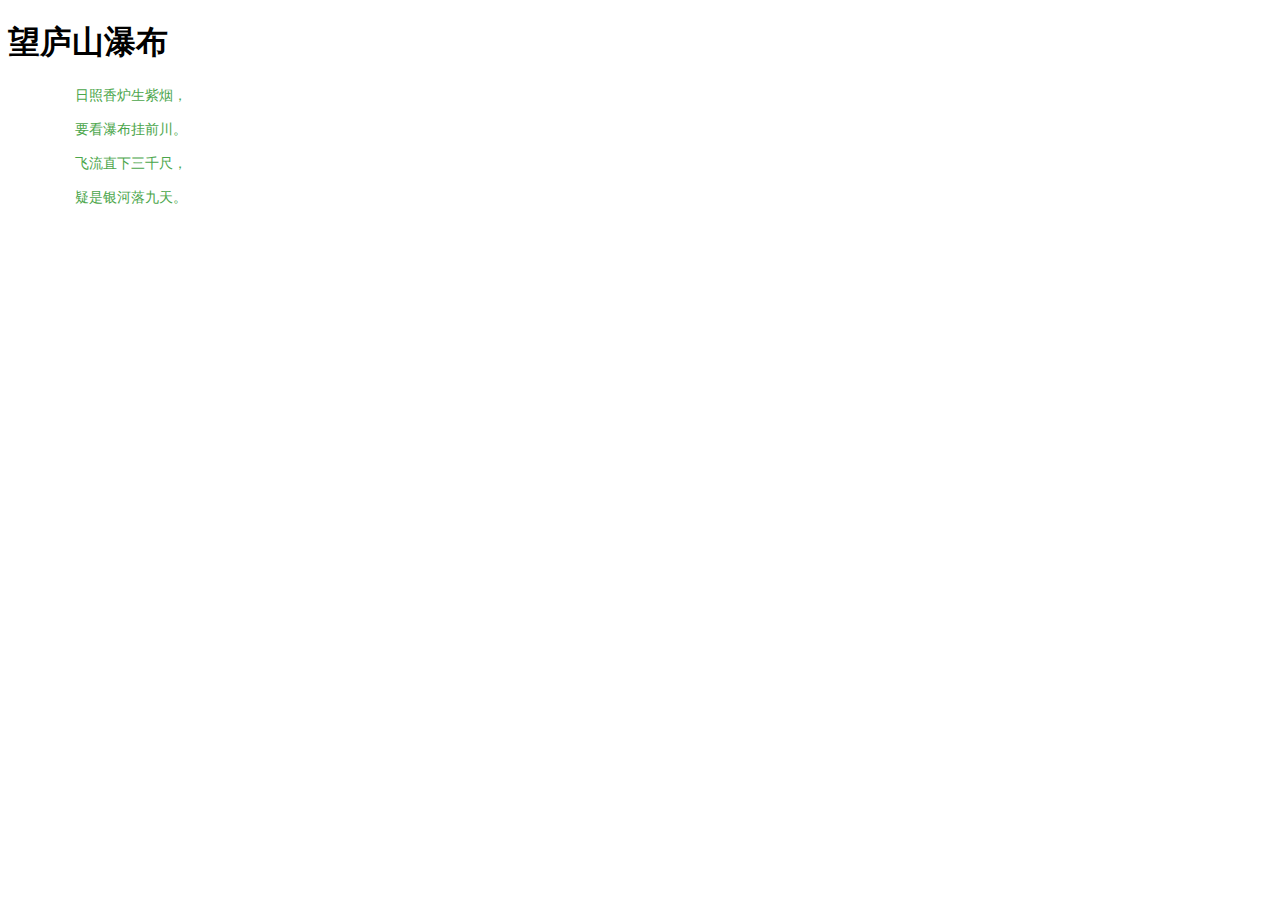
<file: 0720/falls.html>
<!DOCTYPE html>
<html>
	<head>
		<meta charset="UTF-8">
		<title></title>
		<style type="text/css">
			pre{
				color: rgb(75,166,75);
				font-size: 14px;
			}
		</style>
	</head>
	<body>
		<h1>望庐山瀑布</h1>
		<pre>
	日照香炉生紫烟，
			
	要看瀑布挂前川。
			
	飞流直下三千尺，
			
	疑是银河落九天。
		</pre>
	</body>
</html>
</file>
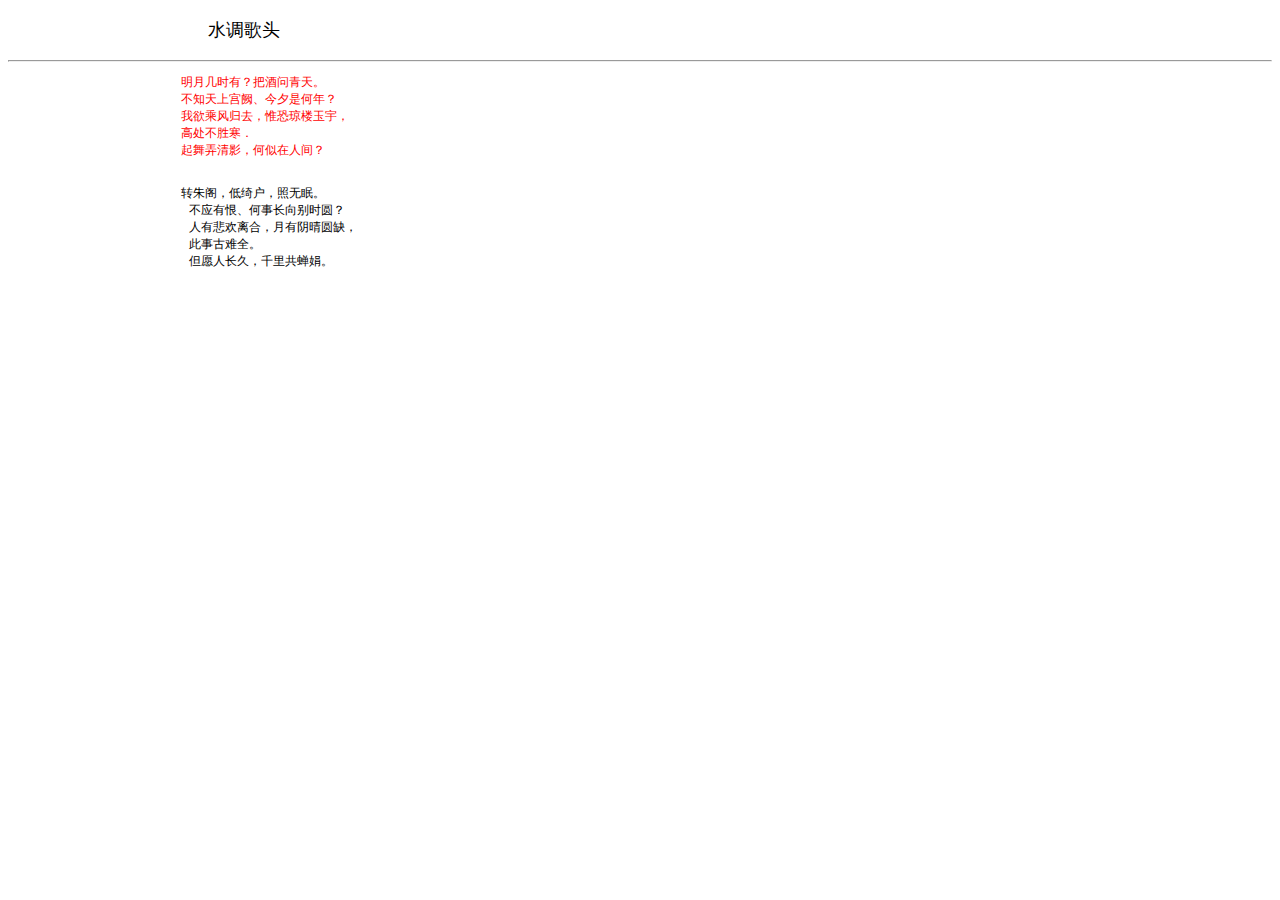
<file: 0720/PreludeToWaterMelody.html>
<!DOCTYPE html>
<html>
	<head>
		<meta charset="UTF-8">
		<title>水调歌头</title>
		<style type="text/css">
			p{
				text-indent: 200px;
				font-size: 18px;
			}
			.pre1{
				color: rgb(255,0,0);
			}
			pre{
				font-size: 12px;
			}
		</style>
	</head>
	<body>
		<p>水调歌头</p>
		<hr />
		<pre class="pre1">
			明月几时有？把酒问青天。
			不知天上宫阙、今夕是何年？
			我欲乘风归去，惟恐琼楼玉宇，
			高处不胜寒．
			起舞弄清影，何似在人间？ 
		</pre>
		<pre>
			转朱阁，低绮户，照无眠。
			 不应有恨、何事长向别时圆？
			 人有悲欢离合，月有阴晴圆缺，
			 此事古难全。
			 但愿人长久，千里共蝉娟。
		</pre>
	</body>
</html>
</file>
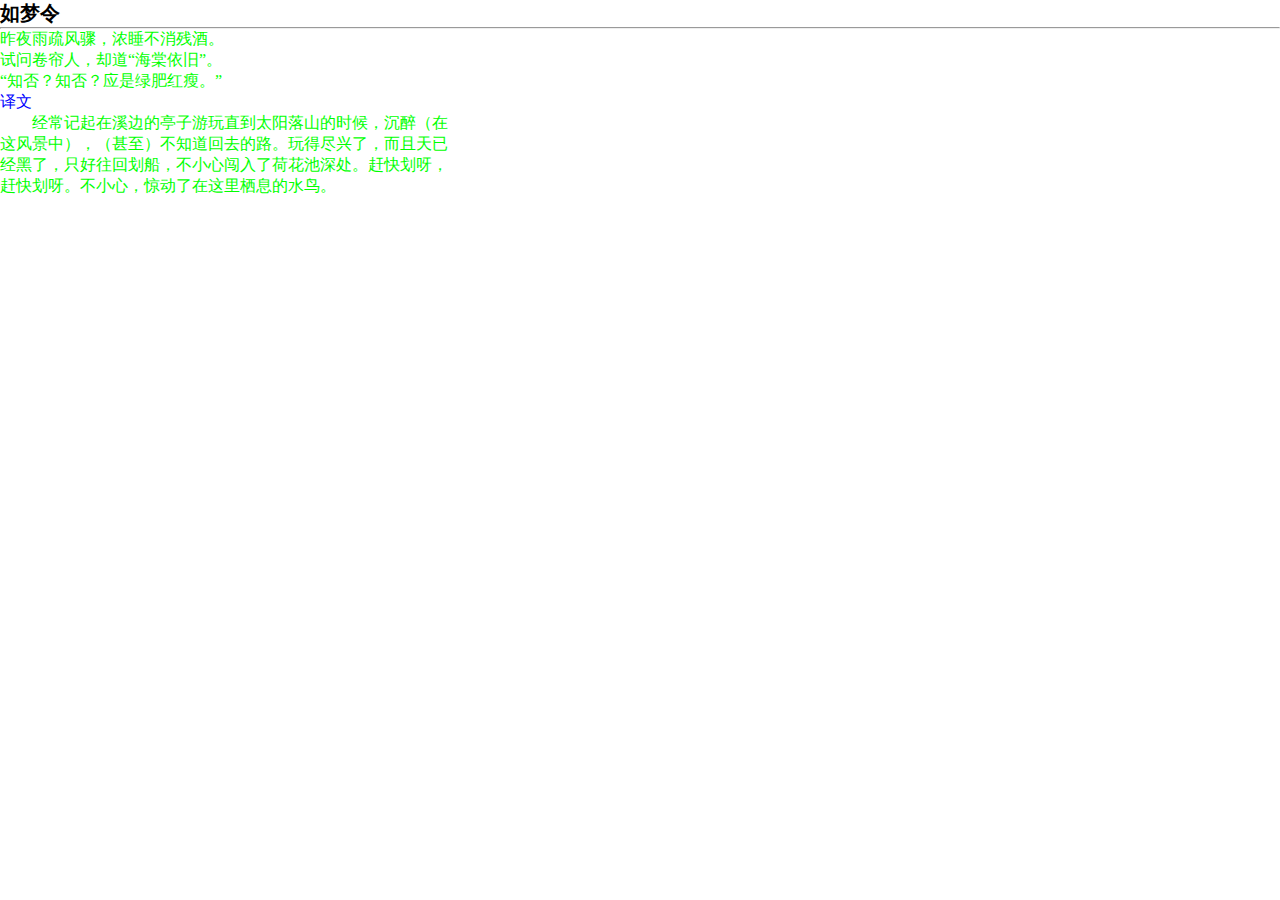
<file: 0720/RuMengLin.html>
<!DOCTYPE html>
<html>
	<head>
		<meta charset="UTF-8">
		<title>如梦令</title>
		<style type="text/css">
			*{
				margin: 0;
				padding: 0;
			}
			h1{
				font-size: 20px;
			}
			p{
				font-size: 16px;
				color: rgb(0,255,0);
			}
			.p1{
				text-indent: 32px;
				width: 450px;
			}
			#p1{
				color: rgb(0,0,255);
			}
		</style>
	</head>
	<body>
		<h1>如梦令</h1>
		<hr />
		<p>昨夜雨疏风骤，浓睡不消残酒。</p>
		<p>试问卷帘人，却道“海棠依旧”。</p>
		<p>“知否？知否？应是绿肥红瘦。”</p>
		<p id="p1">译文</p>
		<p class="p1">经常记起在溪边的亭子游玩直到太阳落山的时候，沉醉（在这风景中），（甚至）不知道回去的路。玩得尽兴了，而且天已经黑了，只好往回划船，不小心闯入了荷花池深处。赶快划呀，赶快划呀。不小心，惊动了在这里栖息的水鸟。</p>
	</body>
</html>
</file>
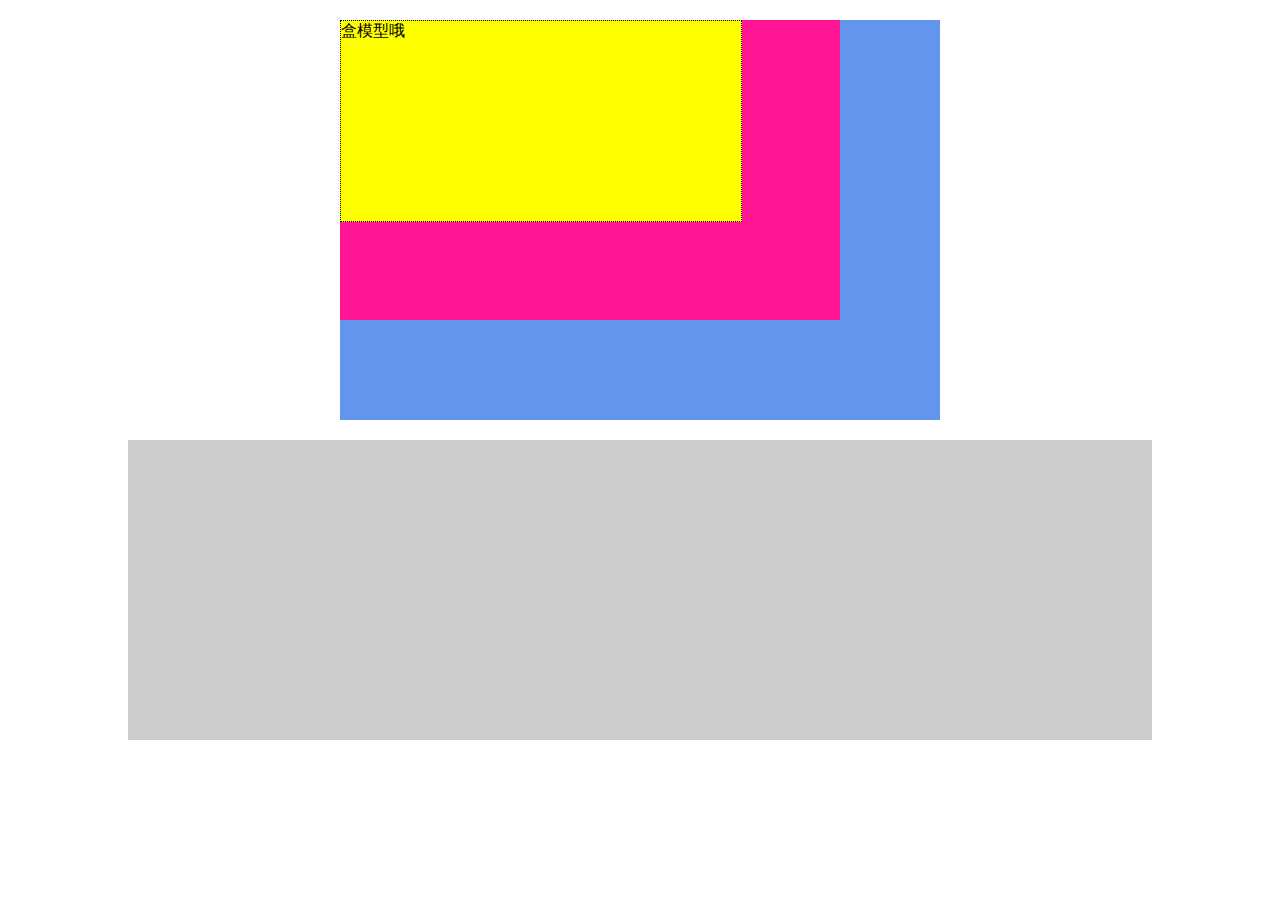
<file: 0721/box.html>
<!DOCTYPE html>
<html>
	<head>
		<meta charset="UTF-8">
		<title>盒子模型</title>
		<style type="text/css">
			*{
				margin: 0;
				padding: 0;
			}
			.box1{
				width: 600px;
				height: 400px;
				background: #6495ED;
				margin: 20px auto;
				
			}
			.box2{
				width: 500px;
				height: 300px;
				background: #FF1493;
			}
			.box3{
				width: 400px;
				height: 200px;
				background: #FFFF00;
				border: 1px dotted #000000;
			}
			.div1{
				min-width: 960px;
				max-width: 1024px;
				height: 300px;
				background: #CCCCCC;
				margin: 0 auto;
			}
		</style>
	</head>
	<body>
		<div class="box1">
			<div class="box2">
				<div class="box3">盒模型哦</div>
			</div>
		</div>
		<div class="div1"></div>
	</body>
</html>
</file>
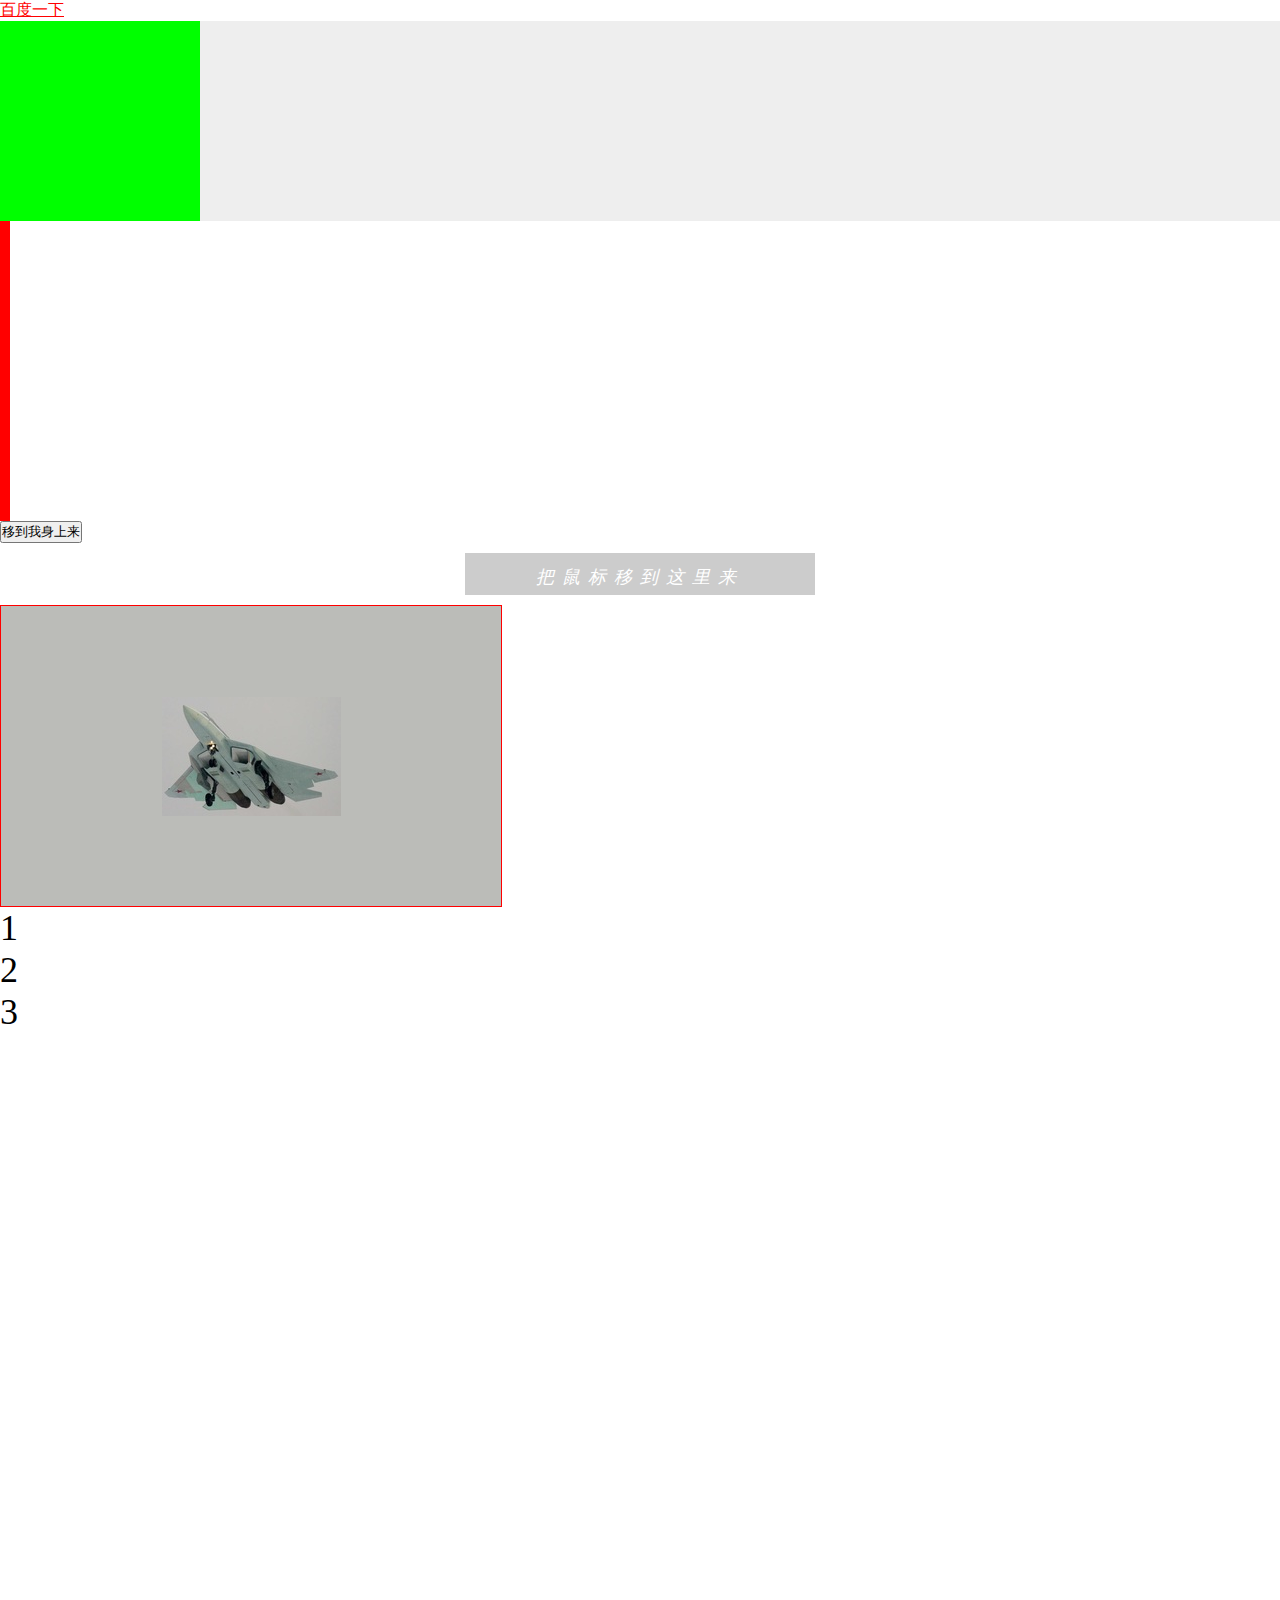
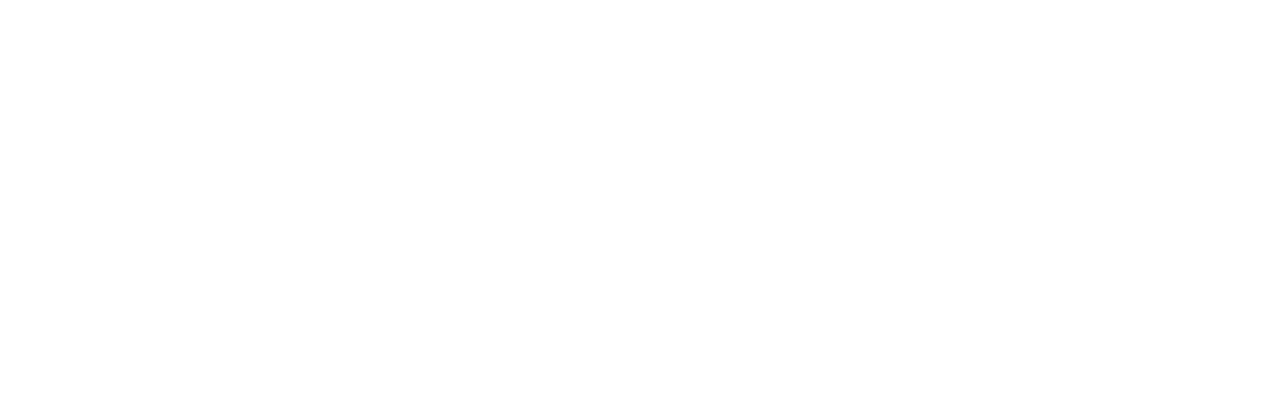
<file: 0721/hover.html>
<!DOCTYPE html>
<html>
	<head>
		<meta charset="UTF-8">
		<title>hover伪类</title>
		<link rel="stylesheet" type="text/css" href="../css/0721/hover.css"/>
	</head>
	<body>
		<a href="http://www.baidu.com" target="_blank">百度一下</a>
		<div class="box">
			<div class="cnt-box"></div>
		</div>
		<div class="side-nav"></div>
		<button>移到我身上来</button>
		<p class="p1">把鼠标移到这里来</p>
		<div id="div1"></div>
		<ul>
			<li>1</li>
			<li>2</li>
			<li>3</li>
		</ul>
		
	</body>
</html>
</file>
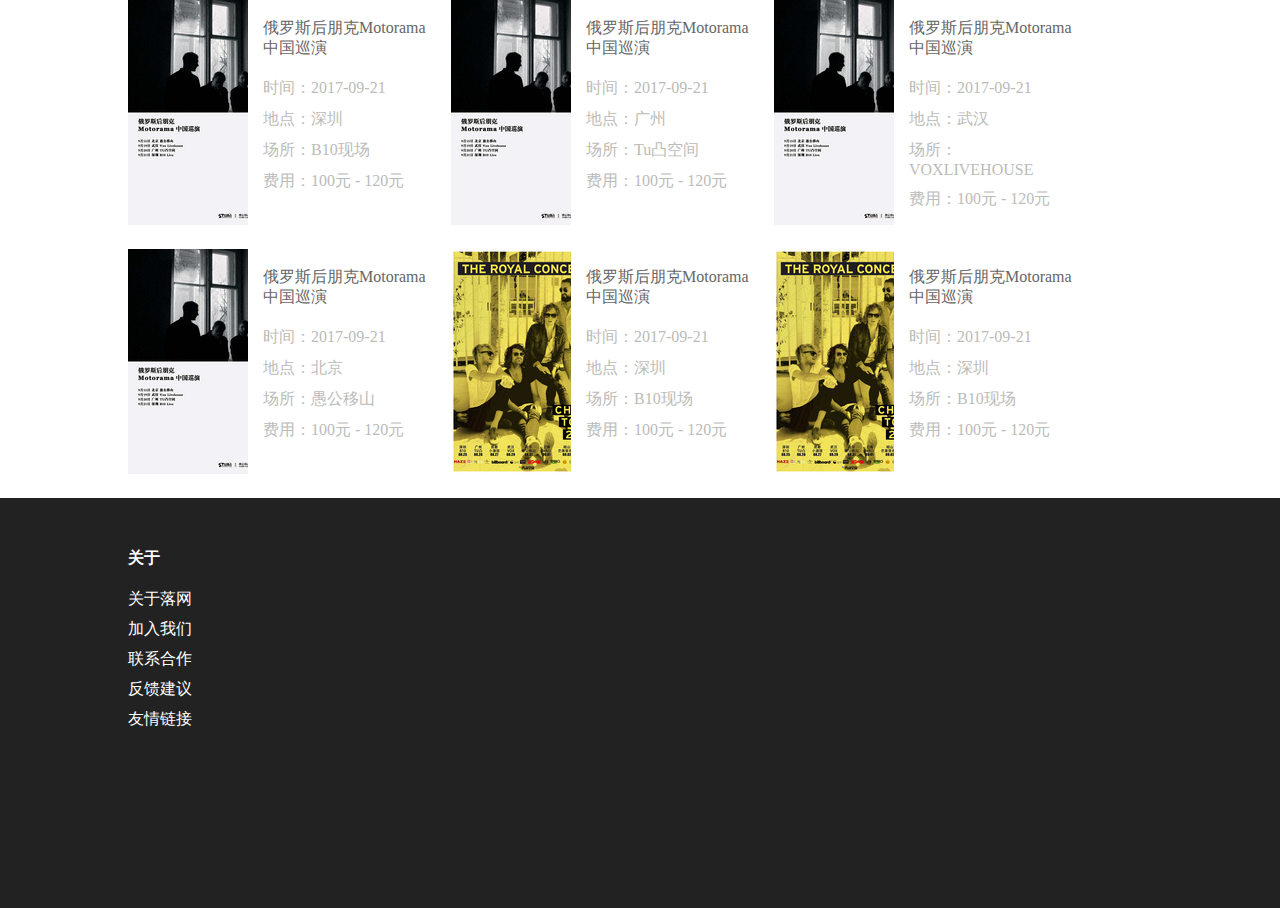
<file: 0721/practice.html>
<!DOCTYPE html>
<html>
	<head>
		<meta charset="UTF-8">
		<title>布局</title>
		<link rel="stylesheet" type="text/css" href="../css/0721/luo.css"/>
	</head>
	<body>
		<div class="bigBox">
		<div class="boxFather">
			<a href="javaScript:;"  class="page">
				<img alt="俄罗斯后朋克Motorama中国巡演" src="../img/12.jpg"/>
			</a>
			<div class="boxSon">
				<a href="javascript:;" title="俄罗斯后朋克Motorama中国巡演">俄罗斯后朋克Motorama中国巡演</a>
				<p>时间：2017-09-21</p>
				<p>地点：深圳</p>
				<p>场所：B10现场</p>
				<p>费用：100元 - 120元</p>
			</div>
		</div>
		<div class="boxFather">
			<a href="javaScript:;"  class="page">
				<img alt="俄罗斯后朋克Motorama中国巡演" src="../img/12.jpg"/>
			</a>
			<div class="boxSon">
				<a href="javascript:;" title="俄罗斯后朋克Motorama中国巡演">俄罗斯后朋克Motorama中国巡演</a>
				<p>时间：2017-09-21</p>
				<p>地点：广州</p>
				<p>场所：Tu凸空间</p>
				<p>费用：100元 - 120元</p>
			</div>
		</div>
		<div class="boxFather">
			<a href="javaScript:;"  class="page">
				<img alt="俄罗斯后朋克Motorama中国巡演" src="../img/12.jpg"/>
			</a>
			<div class="boxSon">
				<a href="javascript:;" title="俄罗斯后朋克Motorama中国巡演">俄罗斯后朋克Motorama中国巡演</a>
				<p>时间：2017-09-21</p>
				<p>地点：武汉</p>
				<p>场所：VOXLIVEHOUSE</p>
				<p>费用：100元 - 120元</p>
			</div>
		</div>
		<div class="boxFather">
			<a href="javaScript:;"  class="page">
				<img alt="俄罗斯后朋克Motorama中国巡演" src="../img/12.jpg"/>
			</a>
			<div class="boxSon">
				<a href="javascript:;" title="俄罗斯后朋克Motorama中国巡演">俄罗斯后朋克Motorama中国巡演</a>
				<p>时间：2017-09-21</p>
				<p>地点：北京</p>
				<p>场所：愚公移山</p>
				<p>费用：100元 - 120元</p>
			</div>
		</div>
		<div class="boxFather">
			<a href="javaScript:;"  class="page">
				<img alt="俄罗斯后朋克Motorama中国巡演" src="../img/3.jpg"/>
			</a>
			<div class="boxSon">
				<a href="javascript:;" title="俄罗斯后朋克Motorama中国巡演">俄罗斯后朋克Motorama中国巡演</a>
				<p>时间：2017-09-21</p>
				<p>地点：深圳</p>
				<p>场所：B10现场</p>
				<p>费用：100元 - 120元</p>
			</div>
		</div>
		<div class="boxFather">
			<a href="javaScript:;"  class="page">
				<img alt="俄罗斯后朋克Motorama中国巡演" src="../img/3.jpg"/>
			</a>
			<div class="boxSon">
				<a href="javascript:;" title="俄罗斯后朋克Motorama中国巡演">俄罗斯后朋克Motorama中国巡演</a>
				<p>时间：2017-09-21</p>
				<p>地点：深圳</p>
				<p>场所：B10现场</p>
				<p>费用：100元 - 120元</p>
			</div>
		</div>
		</div><!--大盒子-->
		
		<!--foot-->
		<div class="footer">
			<div class="footS">
				<div class="fl">
					<h4>关于</h4>
					<p>关于落网</p>
					<p>加入我们</p>
					<p>联系合作</p>
					<p>反馈建议</p>
					<p>友情链接</p>
				</div>
				<div class="mid"></div>
				<div class="fr"></div>
			</div>
		</div>
	</body>
</html>
</file>
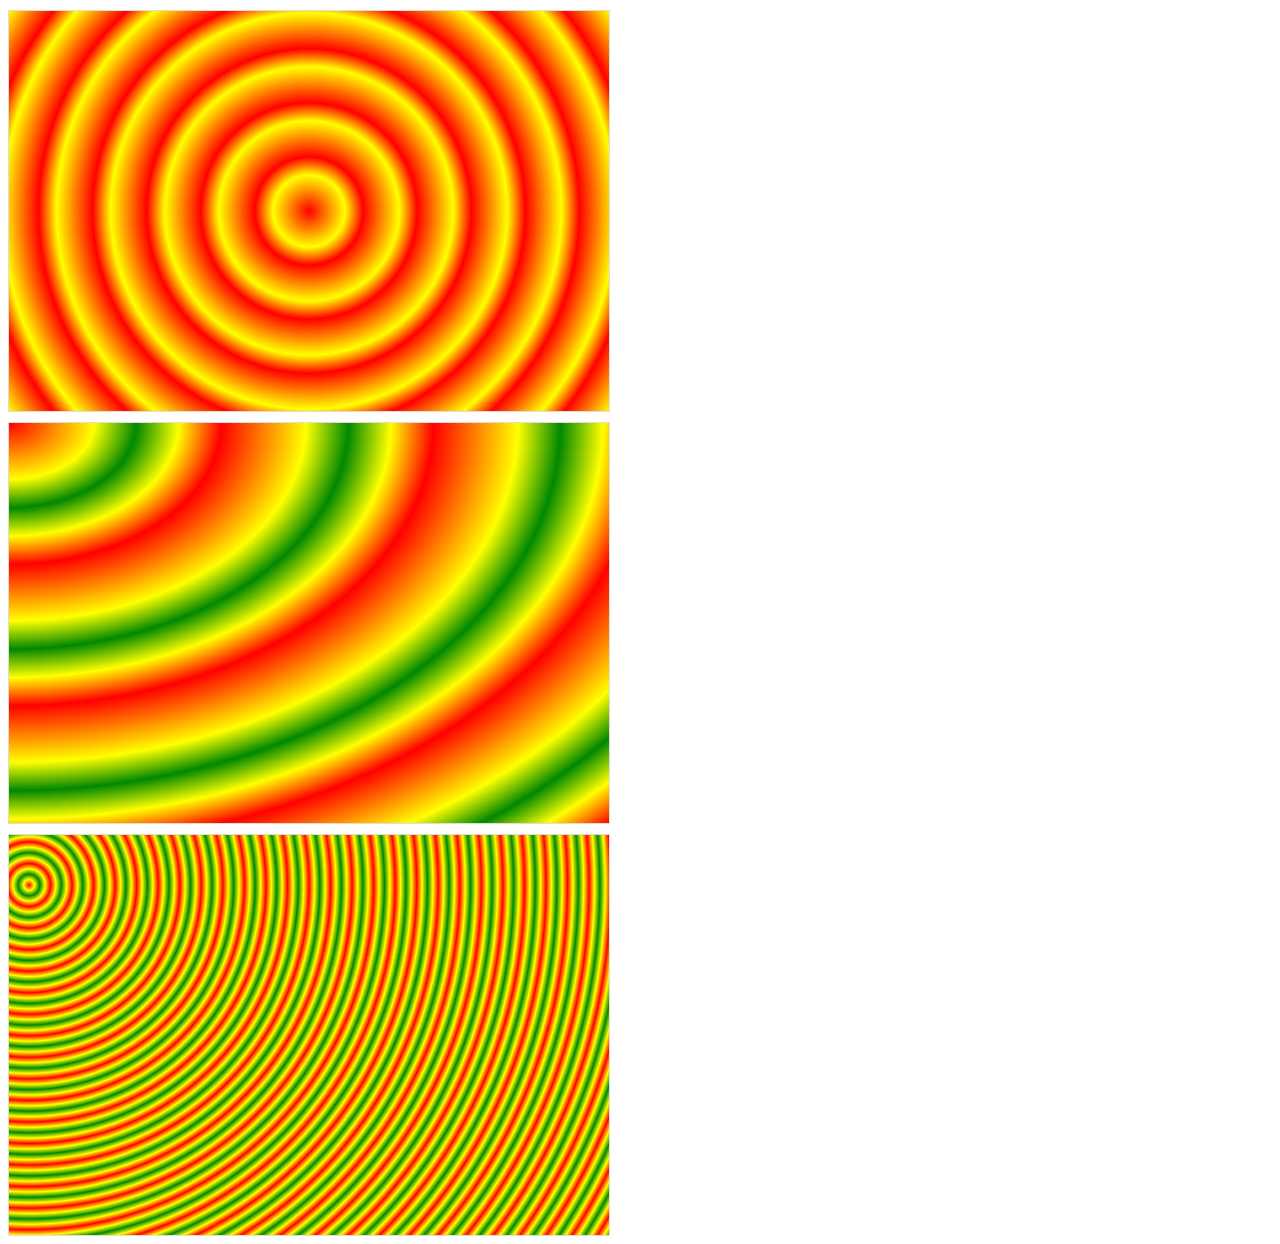
<file: 0724/color.html>
<!DOCTYPE html>
<html lang="zh-cmn-Hans">
<head>
<meta charset="utf-8" />
<title>repeating-radial-gradient()_CSS参考手册_web前端开发参考手册系列</title>
<meta name="author" content="Joy Du(飘零雾雨), dooyoe@gmail.com, www.doyoe.com" />
<style>
div {
	width: 600px;
	height: 400px;
	margin-top: 10px;
	border: 1px solid #ddd;
}
.test {
	background: repeating-radial-gradient(circle, #f00 0, #ff0 10%, #f00 15%);
}
.test2 {
	background: repeating-radial-gradient(at top left, #f00, #ff0 10%, #080 15%, #ff0 20%, #f00 25%);
}
.test3 {
	background: repeating-radial-gradient(circle closest-corner at 20px 50px, #f00, #ff0 10%, #080 20%, #ff0 30%, #f00 40%);
}
</style>
</head>
<body>
<div class="test"></div>
<div class="test2"></div>
<div class="test3"></div>
</body>
</html>
</file>
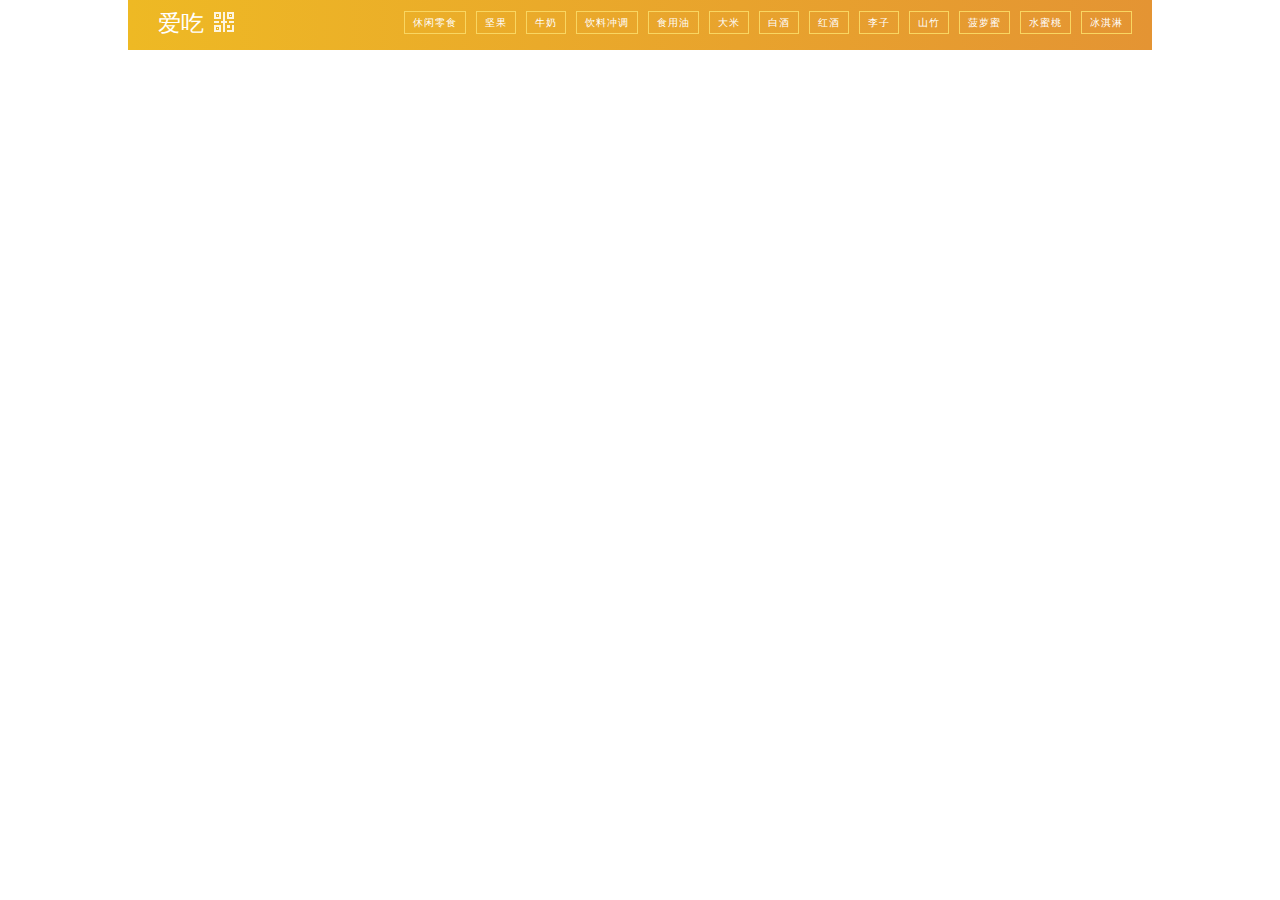
<file: 0724/groupPractice.html>
<!DOCTYPE html>
<html>
	<head>
		<meta charset="UTF-8">
		<title>小组课堂练习</title>
		<style type="text/css">
			*{
				margin: 0;
				padding: 0;
			}
			.fl{
				float: left;
			}
			.fr{
				float: right;
			}
			.wrap{
				width: 1024px;
				height: 50px;
				margin: 0 auto;
				/*background: #ECB128;*/
				background-image: linear-gradient(to right,#eeb924,#e49433);
				/*,radial-gradient();*/
			}
			.wrap .nav-l{
				width: 76px;
				margin-left: 30px;
				margin-top: 8px;
				
			}
			.wrap .nav-l span{
				font-size: 23px;
				font-weight: 300;
				color: rgb(255,255,255);
				
			}
			.wrap .nav-l .nav-r-logo{
				margin-top: 4px;
			}
			.wrap .nav-l .nav-r-logo img{
				vertical-align: middle;
			}
			.nav-r ul{
				margin-top: 12px;
				margin-right: 20px;
			}
			.nav-r li{
				float: left;
				list-style: none;
				margin-left: 10px;
				
			}
			.nav-r li a{
				text-decoration: none;
				border: 1px solid #f9d661;
				letter-spacing: 1px;
				font-size: 10px;
				padding: 5px 8px;
				color: #fff;
				margin-top: 20px;
			}
			.nav-r li a:hover{
				border: 1px solid #FFFFFF;
			}
		</style>
	</head>
	<body>
		<div class="wrap">
			<div class="nav-l fl">
				<div class="nav-l-txt fl">
					<span>爱吃</span>
				</div>
				<div class="nav-r-logo fr">
					<img src="../img/pt_qrcode@1x.png"/>
				</div>
				
			</div>
			<div class="nav-r fr">
				<ul>
					<li><a href="">休闲零食</a></li>
					<li><a href="">坚果</a></li>
					<li><a href="">牛奶</a></li>
					<li><a href="">饮料冲调</a></li>
					<li><a href="">食用油</a></li>
					<li><a href="">大米</a></li>
					<li><a href="">白酒</a></li>
					<li><a href="">红酒</a></li>
					<li><a href="">李子</a></li>
					<li><a href="">山竹</a></li>
					<li><a href="">菠萝蜜</a></li>
					<li><a href="">水蜜桃</a></li>
					<li><a href="">冰淇淋</a></li>
				</ul>
			</div>
		</div>
	</body>
</html>
</file>
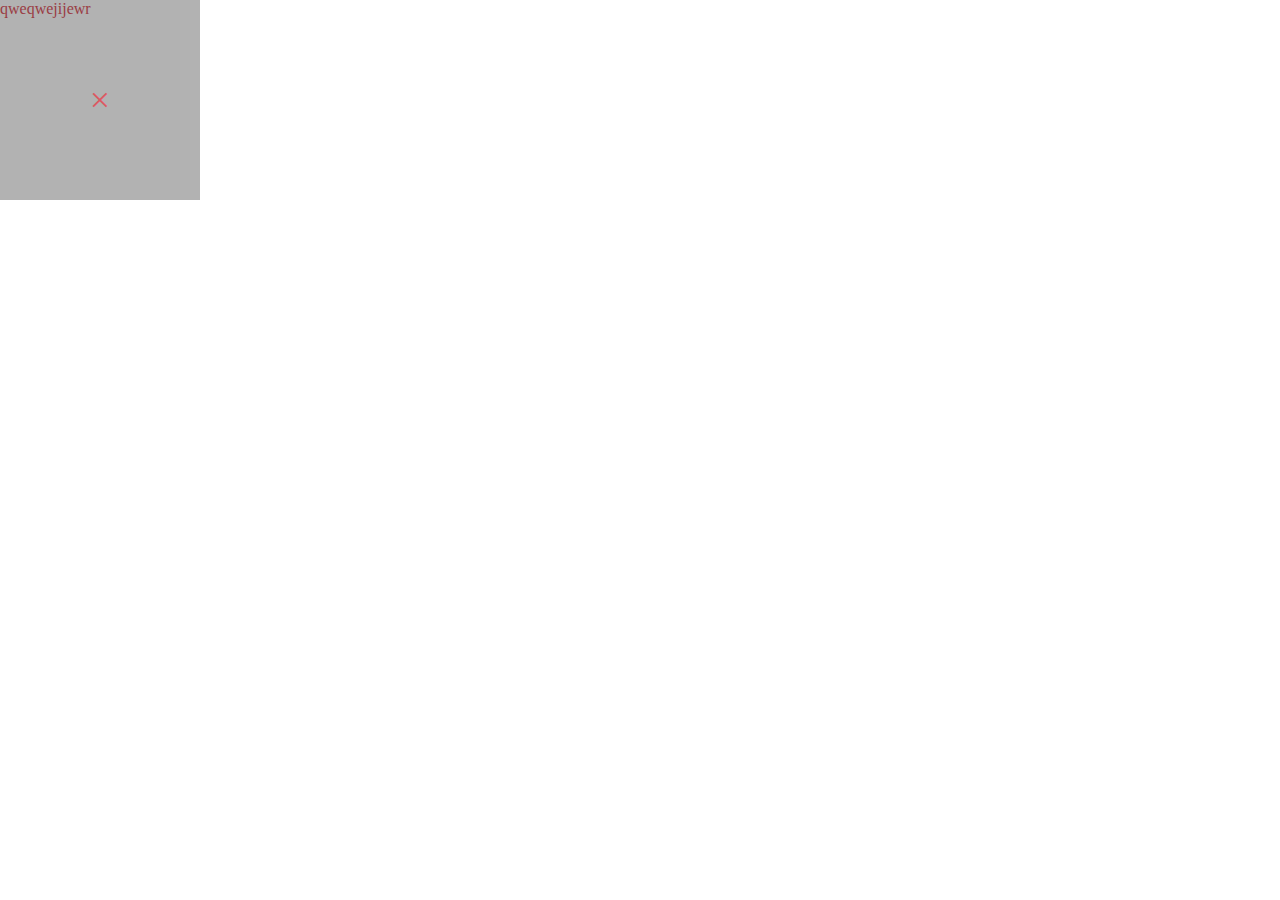
<file: 0724/impotentHover.html>
<!DOCTYPE html>
<html>
<head>
	<meta charset="utf-8">
	<title></title>
	<style type="text/css">
		*{
			padding: 0;
			margin:0;
		}
		.box{
			width: 200px;
			height: 200px;
			background: #fff;
			color: #dd5862;
			position: relative;
		}
		.box .mask-box{
			font-size: 36px;
			text-align: center;
			line-height: 200px;
			position: absolute;
			left: 0;
			top:0;
			width: 100%;
			height: 100%;
			background: rgba(0,0,0,.3);
			opacity: 0;
			transition: opacity 1s ease;
		}
		.box:hover .mask-box{
			opacity: 1;
			transition: opacity 1s ease;
		}
	</style>
</head>
<body>




<div class="box">
	qweqwejijewr
	<div class="mask-box">
		&times;
	</div>
</div>
</body>
</html>
</file>
<file: css/0721/hover.css>
*{
	margin: 0;
	padding: 0;
}
body{
	height: 2000px;
}
a:hover{
	color:cornflowerblue;
	text-decoration: none;
	font-size: 20px;
	transition: all 1s ease;/*过渡属性*/
}
a:link{
	color: red;
}
a:visited{
	color: yellow;
}
a:active{
	color: deeppink;
}
.box{
	width: 100%;
	height: 200px;
	background: #eee;
}
.cnt-box{
	width: 200px;
	height: 200px;
	background: #0f0;
	transition: all 1s ease;
}

.box:hover .cnt-box{
	background: #0000FF;
	width: 100%;
	transition: all 1s ease;/*ease-in,ease-out,ease-in-out,linear*/
}
.side-nav{
	width: 210px;
	height: 300px;
	background: #FF0000;
	margin-left: -200px;
	cursor: help;
	transition: all 1s ease;
}
.side-nav:hover{
	background: #0000FF;
	margin-left: 0;
	transition: all 1s ease-in-out;
	cursor: pointer;
	
}
.p1{
	width: 350px;
	height: 30px;
	background: #ccc;
	margin: 10px auto;
	cursor: pointer;
	text-align: center;
	letter-spacing: 8px;
	padding-top: 12px;
	font:italic 200 18px "楷体";
	color: #fff;	
	transition: all 1s ease;
}
.p1:hover{
	background: #00FF00;
	transition: all 1s ease;
}
#div1{
	width: 500px;
	height: 300px;
	border: 1px solid red;
	/*background-image: url('../../img/1.jpg');
	background-repeat: no-repeat;
	/*background-size: 100% 100%;*/
	/*background-position:right bottom;*/
	background: #BBBCB8 url(../../img/1.jpg) no-repeat 50% 50%;
}
li{
	font-size: 36px;
	list-style: none;
}
</file>
<file: css/0721/luo.css>
*{
			padding: 0;
			margin: 0;
		}
		.bigBox{
			margin: 0 auto;
			min-width: 960px;
			max-width: 1024px;
		}
		.boxFather{
			float: left;
			margin-bottom: 20px;
			margin-right: 16px;
			width: 307px;
		}
		.page{
			display: block;
			float: left;
			width: 120px;
			overflow: hidden;
		}
		.boxSon{
			float: left;
			margin-left: 15px;
			width: 172px;
			overflow: hidden;
		}
		.boxSon a{
			display: block;
			font-size: 16px;
			line-height: 20px;
			margin-bottom: 20px;
			margin-top: 18px;
			width: 172px;
			height: 40px;
			overflow: hidden;
			text-decoration: none;
			color: #666;
			transition: all .3s ease;
			
		}
		.boxSon a:hover{
			color: #E3587A;
			transition: all .3s ease;
		}
		.boxSon p{
			color: #BBBCB8;
			overflow: hidden;
			margin-top: 10px;
			text-overflow: ellipsis;
			white-space: normal;
		}
		/*底部*/
		.footer{
			clear: both;
			width: 100%;
			background: #222;
			height: 410px;
			margin-bottom:0 ;
			margin-top: 20px;
		}
		.footS{
			margin: 0 auto;
			width: 1024px;
			height:100%;
		}
		.fl{
			float: left;
			width: 300px;
			height: 100%;
		}
		.mid{
			float: left;
			width: 300px;
			height: 100%;
		}
		.fr{
			float: left;
			width: 300px;
			height: 100%;
			
		}
		.fl h4,.fl p{
			color: #FFF;
		}
		.fl h4{
			margin-top: 50px;
			margin-bottom: 20px;
		}
		.fl p{
			line-height: 20px;
			margin: 10px 0;
			cursor: pointer;
		}
</file>
